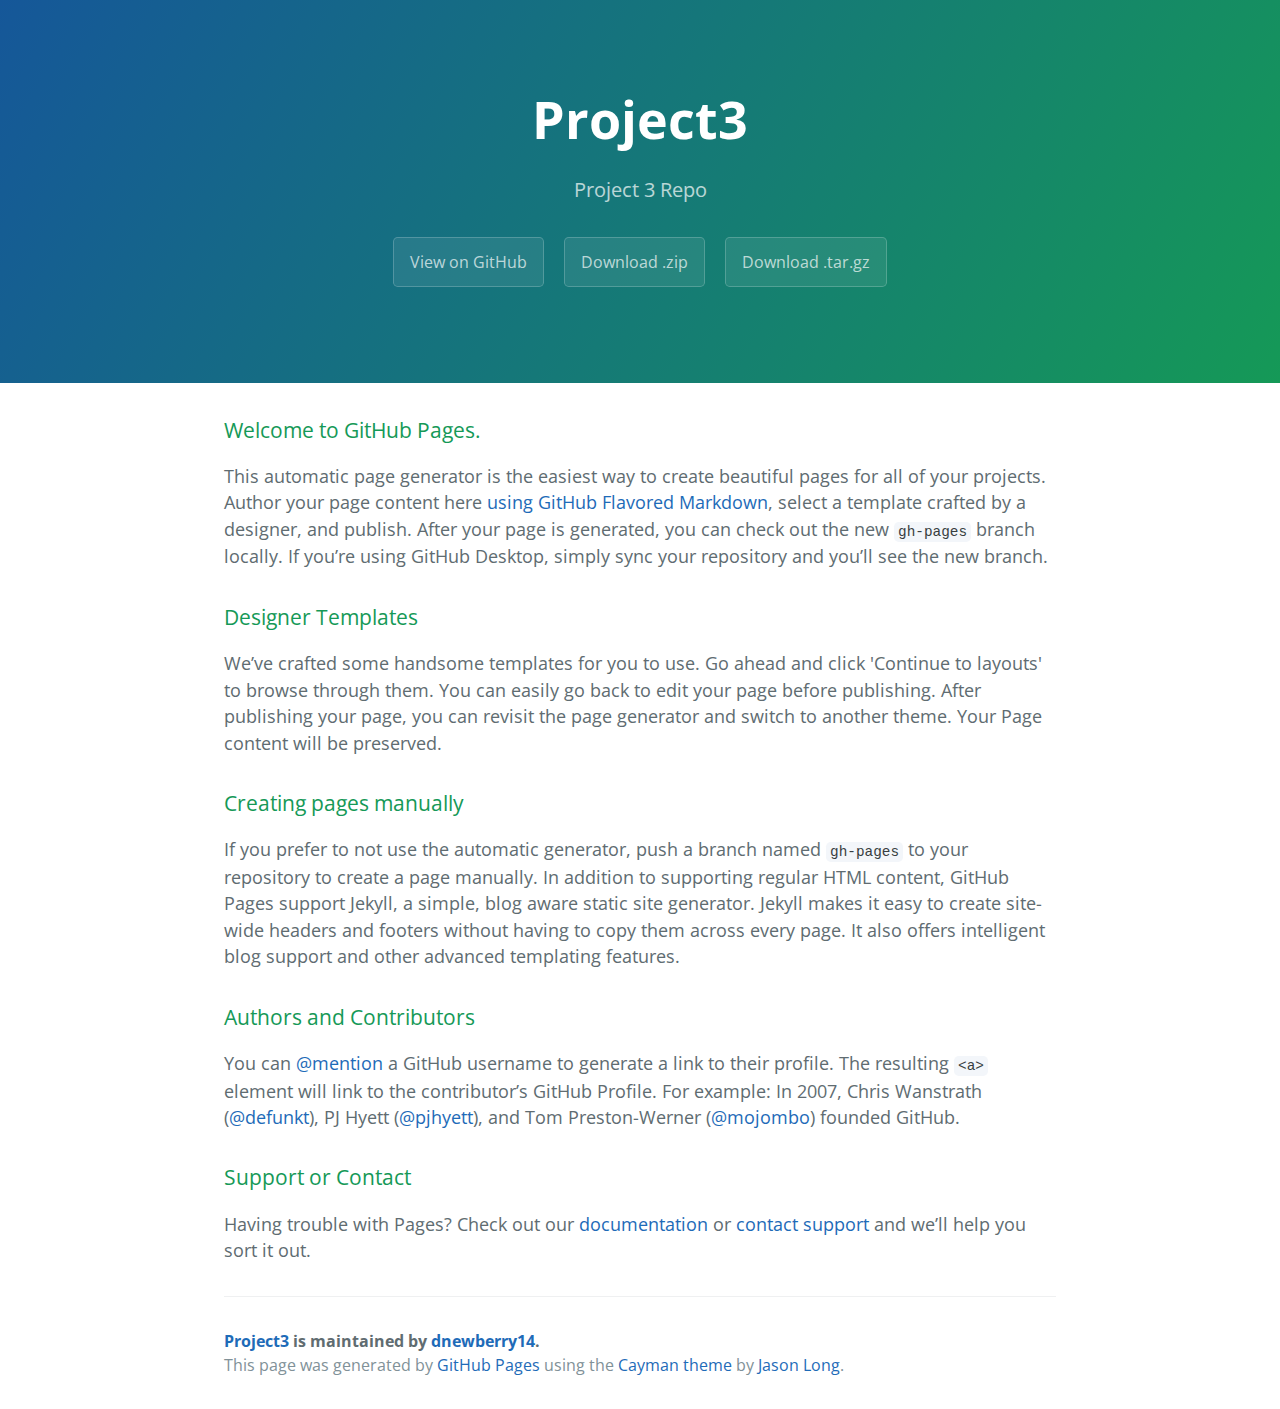
<file: index.html>
<!DOCTYPE html>
<html lang="en-us">
  <head>
    <meta charset="UTF-8">
    <title>Project3 by dnewberry14</title>
    <meta name="viewport" content="width=device-width, initial-scale=1">
    <link rel="stylesheet" type="text/css" href="stylesheets/normalize.css" media="screen">
    <link href='https://fonts.googleapis.com/css?family=Open+Sans:400,700' rel='stylesheet' type='text/css'>
    <link rel="stylesheet" type="text/css" href="stylesheets/stylesheet.css" media="screen">
    <link rel="stylesheet" type="text/css" href="stylesheets/github-light.css" media="screen">
  </head>
  <body>
    <section class="page-header">
      <h1 class="project-name">Project3</h1>
      <h2 class="project-tagline">Project 3 Repo</h2>
      <a href="https://github.com/dnewberry14/project3" class="btn">View on GitHub</a>
      <a href="https://github.com/dnewberry14/project3/zipball/master" class="btn">Download .zip</a>
      <a href="https://github.com/dnewberry14/project3/tarball/master" class="btn">Download .tar.gz</a>
    </section>

    <section class="main-content">
      <h3>
<a id="welcome-to-github-pages" class="anchor" href="#welcome-to-github-pages" aria-hidden="true"><span aria-hidden="true" class="octicon octicon-link"></span></a>Welcome to GitHub Pages.</h3>

<p>This automatic page generator is the easiest way to create beautiful pages for all of your projects. Author your page content here <a href="https://guides.github.com/features/mastering-markdown/">using GitHub Flavored Markdown</a>, select a template crafted by a designer, and publish. After your page is generated, you can check out the new <code>gh-pages</code> branch locally. If you’re using GitHub Desktop, simply sync your repository and you’ll see the new branch.</p>

<h3>
<a id="designer-templates" class="anchor" href="#designer-templates" aria-hidden="true"><span aria-hidden="true" class="octicon octicon-link"></span></a>Designer Templates</h3>

<p>We’ve crafted some handsome templates for you to use. Go ahead and click 'Continue to layouts' to browse through them. You can easily go back to edit your page before publishing. After publishing your page, you can revisit the page generator and switch to another theme. Your Page content will be preserved.</p>

<h3>
<a id="creating-pages-manually" class="anchor" href="#creating-pages-manually" aria-hidden="true"><span aria-hidden="true" class="octicon octicon-link"></span></a>Creating pages manually</h3>

<p>If you prefer to not use the automatic generator, push a branch named <code>gh-pages</code> to your repository to create a page manually. In addition to supporting regular HTML content, GitHub Pages support Jekyll, a simple, blog aware static site generator. Jekyll makes it easy to create site-wide headers and footers without having to copy them across every page. It also offers intelligent blog support and other advanced templating features.</p>

<h3>
<a id="authors-and-contributors" class="anchor" href="#authors-and-contributors" aria-hidden="true"><span aria-hidden="true" class="octicon octicon-link"></span></a>Authors and Contributors</h3>

<p>You can <a href="https://help.github.com/articles/basic-writing-and-formatting-syntax/#mentioning-users-and-teams" class="user-mention">@mention</a> a GitHub username to generate a link to their profile. The resulting <code>&lt;a&gt;</code> element will link to the contributor’s GitHub Profile. For example: In 2007, Chris Wanstrath (<a href="https://github.com/defunkt" class="user-mention">@defunkt</a>), PJ Hyett (<a href="https://github.com/pjhyett" class="user-mention">@pjhyett</a>), and Tom Preston-Werner (<a href="https://github.com/mojombo" class="user-mention">@mojombo</a>) founded GitHub.</p>

<h3>
<a id="support-or-contact" class="anchor" href="#support-or-contact" aria-hidden="true"><span aria-hidden="true" class="octicon octicon-link"></span></a>Support or Contact</h3>

<p>Having trouble with Pages? Check out our <a href="https://help.github.com/pages">documentation</a> or <a href="https://github.com/contact">contact support</a> and we’ll help you sort it out.</p>

      <footer class="site-footer">
        <span class="site-footer-owner"><a href="https://github.com/dnewberry14/project3">Project3</a> is maintained by <a href="https://github.com/dnewberry14">dnewberry14</a>.</span>

        <span class="site-footer-credits">This page was generated by <a href="https://pages.github.com">GitHub Pages</a> using the <a href="https://github.com/jasonlong/cayman-theme">Cayman theme</a> by <a href="https://twitter.com/jasonlong">Jason Long</a>.</span>
      </footer>

    </section>

  
  </body>
</html>
</file>
<file: stylesheets/stylesheet.css>
* {
  box-sizing: border-box; }

body {
  padding: 0;
  margin: 0;
  font-family: "Open Sans", "Helvetica Neue", Helvetica, Arial, sans-serif;
  font-size: 16px;
  line-height: 1.5;
  color: #606c71; }

a {
  color: #1e6bb8;
  text-decoration: none; }
  a:hover {
    text-decoration: underline; }

.btn {
  display: inline-block;
  margin-bottom: 1rem;
  color: rgba(255, 255, 255, 0.7);
  background-color: rgba(255, 255, 255, 0.08);
  border-color: rgba(255, 255, 255, 0.2);
  border-style: solid;
  border-width: 1px;
  border-radius: 0.3rem;
  transition: color 0.2s, background-color 0.2s, border-color 0.2s; }
  .btn + .btn {
    margin-left: 1rem; }

.btn:hover {
  color: rgba(255, 255, 255, 0.8);
  text-decoration: none;
  background-color: rgba(255, 255, 255, 0.2);
  border-color: rgba(255, 255, 255, 0.3); }

@media screen and (min-width: 64em) {
  .btn {
    padding: 0.75rem 1rem; } }

@media screen and (min-width: 42em) and (max-width: 64em) {
  .btn {
    padding: 0.6rem 0.9rem;
    font-size: 0.9rem; } }

@media screen and (max-width: 42em) {
  .btn {
    display: block;
    width: 100%;
    padding: 0.75rem;
    font-size: 0.9rem; }
    .btn + .btn {
      margin-top: 1rem;
      margin-left: 0; } }

.page-header {
  color: #fff;
  text-align: center;
  background-color: #159957;
  background-image: linear-gradient(120deg, #155799, #159957); }

@media screen and (min-width: 64em) {
  .page-header {
    padding: 5rem 6rem; } }

@media screen and (min-width: 42em) and (max-width: 64em) {
  .page-header {
    padding: 3rem 4rem; } }

@media screen and (max-width: 42em) {
  .page-header {
    padding: 2rem 1rem; } }

.project-name {
  margin-top: 0;
  margin-bottom: 0.1rem; }

@media screen and (min-width: 64em) {
  .project-name {
    font-size: 3.25rem; } }

@media screen and (min-width: 42em) and (max-width: 64em) {
  .project-name {
    font-size: 2.25rem; } }

@media screen and (max-width: 42em) {
  .project-name {
    font-size: 1.75rem; } }

.project-tagline {
  margin-bottom: 2rem;
  font-weight: normal;
  opacity: 0.7; }

@media screen and (min-width: 64em) {
  .project-tagline {
    font-size: 1.25rem; } }

@media screen and (min-width: 42em) and (max-width: 64em) {
  .project-tagline {
    font-size: 1.15rem; } }

@media screen and (max-width: 42em) {
  .project-tagline {
    font-size: 1rem; } }

.main-content :first-child {
  margin-top: 0; }
.main-content img {
  max-width: 100%; }
.main-content h1, .main-content h2, .main-content h3, .main-content h4, .main-content h5, .main-content h6 {
  margin-top: 2rem;
  margin-bottom: 1rem;
  font-weight: normal;
  color: #159957; }
.main-content p {
  margin-bottom: 1em; }
.main-content code {
  padding: 2px 4px;
  font-family: Consolas, "Liberation Mono", Menlo, Courier, monospace;
  font-size: 0.9rem;
  color: #383e41;
  background-color: #f3f6fa;
  border-radius: 0.3rem; }
.main-content pre {
  padding: 0.8rem;
  margin-top: 0;
  margin-bottom: 1rem;
  font: 1rem Consolas, "Liberation Mono", Menlo, Courier, monospace;
  color: #567482;
  word-wrap: normal;
  background-color: #f3f6fa;
  border: solid 1px #dce6f0;
  border-radius: 0.3rem; }
  .main-content pre > code {
    padding: 0;
    margin: 0;
    font-size: 0.9rem;
    color: #567482;
    word-break: normal;
    white-space: pre;
    background: transparent;
    border: 0; }
.main-content .highlight {
  margin-bottom: 1rem; }
  .main-content .highlight pre {
    margin-bottom: 0;
    word-break: normal; }
.main-content .highlight pre, .main-content pre {
  padding: 0.8rem;
  overflow: auto;
  font-size: 0.9rem;
  line-height: 1.45;
  border-radius: 0.3rem; }
.main-content pre code, .main-content pre tt {
  display: inline;
  max-width: initial;
  padding: 0;
  margin: 0;
  overflow: initial;
  line-height: inherit;
  word-wrap: normal;
  background-color: transparent;
  border: 0; }
  .main-content pre code:before, .main-content pre code:after, .main-content pre tt:before, .main-content pre tt:after {
    content: normal; }
.main-content ul, .main-content ol {
  margin-top: 0; }
.main-content blockquote {
  padding: 0 1rem;
  margin-left: 0;
  color: #819198;
  border-left: 0.3rem solid #dce6f0; }
  .main-content blockquote > :first-child {
    margin-top: 0; }
  .main-content blockquote > :last-child {
    margin-bottom: 0; }
.main-content table {
  display: block;
  width: 100%;
  overflow: auto;
  word-break: normal;
  word-break: keep-all; }
  .main-content table th {
    font-weight: bold; }
  .main-content table th, .main-content table td {
    padding: 0.5rem 1rem;
    border: 1px solid #e9ebec; }
.main-content dl {
  padding: 0; }
  .main-content dl dt {
    padding: 0;
    margin-top: 1rem;
    font-size: 1rem;
    font-weight: bold; }
  .main-content dl dd {
    padding: 0;
    margin-bottom: 1rem; }
.main-content hr {
  height: 2px;
  padding: 0;
  margin: 1rem 0;
  background-color: #eff0f1;
  border: 0; }

@media screen and (min-width: 64em) {
  .main-content {
    max-width: 64rem;
    padding: 2rem 6rem;
    margin: 0 auto;
    font-size: 1.1rem; } }

@media screen and (min-width: 42em) and (max-width: 64em) {
  .main-content {
    padding: 2rem 4rem;
    font-size: 1.1rem; } }

@media screen and (max-width: 42em) {
  .main-content {
    padding: 2rem 1rem;
    font-size: 1rem; } }

.site-footer {
  padding-top: 2rem;
  margin-top: 2rem;
  border-top: solid 1px #eff0f1; }

.site-footer-owner {
  display: block;
  font-weight: bold; }

.site-footer-credits {
  color: #819198; }

@media screen and (min-width: 64em) {
  .site-footer {
    font-size: 1rem; } }

@media screen and (min-width: 42em) and (max-width: 64em) {
  .site-footer {
    font-size: 1rem; } }

@media screen and (max-width: 42em) {
  .site-footer {
    font-size: 0.9rem; } }
</file>
<file: stylesheets/github-light.css>
/*
   Copyright 2014 GitHub Inc.

   Licensed under the Apache License, Version 2.0 (the "License");
   you may not use this file except in compliance with the License.
   You may obtain a copy of the License at

       http://www.apache.org/licenses/LICENSE-2.0

   Unless required by applicable law or agreed to in writing, software
   distributed under the License is distributed on an "AS IS" BASIS,
   WITHOUT WARRANTIES OR CONDITIONS OF ANY KIND, either express or implied.
   See the License for the specific language governing permissions and
   limitations under the License.

*/

.pl-c /* comment */ {
  color: #969896;
}

.pl-c1      /* constant, markup.raw, meta.diff.header, meta.module-reference, meta.property-name, support, support.constant, support.variable, variable.other.constant */,
.pl-s .pl-v /* string variable */ {
  color: #0086b3;
}

.pl-e  /* entity */,
.pl-en /* entity.name */ {
  color: #795da3;
}

.pl-s .pl-s1 /* string source */,
.pl-smi      /* storage.modifier.import, storage.modifier.package, storage.type.java, variable.other, variable.parameter.function */ {
  color: #333;
}

.pl-ent /* entity.name.tag */ {
  color: #63a35c;
}

.pl-k /* keyword, storage, storage.type */ {
  color: #a71d5d;
}

.pl-pds              /* punctuation.definition.string, string.regexp.character-class */,
.pl-s                /* string */,
.pl-s .pl-pse .pl-s1 /* string punctuation.section.embedded source */,
.pl-sr               /* string.regexp */,
.pl-sr .pl-cce       /* string.regexp constant.character.escape */,
.pl-sr .pl-sra       /* string.regexp string.regexp.arbitrary-repitition */,
.pl-sr .pl-sre       /* string.regexp source.ruby.embedded */ {
  color: #183691;
}

.pl-v /* variable */ {
  color: #ed6a43;
}

.pl-id /* invalid.deprecated */ {
  color: #b52a1d;
}

.pl-ii /* invalid.illegal */ {
  background-color: #b52a1d;
  color: #f8f8f8;
}

.pl-sr .pl-cce /* string.regexp constant.character.escape */ {
  color: #63a35c;
  font-weight: bold;
}

.pl-ml /* markup.list */ {
  color: #693a17;
}

.pl-mh        /* markup.heading */,
.pl-mh .pl-en /* markup.heading entity.name */,
.pl-ms        /* meta.separator */ {
  color: #1d3e81;
  font-weight: bold;
}

.pl-mq /* markup.quote */ {
  color: #008080;
}

.pl-mi /* markup.italic */ {
  color: #333;
  font-style: italic;
}

.pl-mb /* markup.bold */ {
  color: #333;
  font-weight: bold;
}

.pl-md /* markup.deleted, meta.diff.header.from-file */ {
  background-color: #ffecec;
  color: #bd2c00;
}

.pl-mi1 /* markup.inserted, meta.diff.header.to-file */ {
  background-color: #eaffea;
  color: #55a532;
}

.pl-mdr /* meta.diff.range */ {
  color: #795da3;
  font-weight: bold;
}

.pl-mo /* meta.output */ {
  color: #1d3e81;
}
</file>
